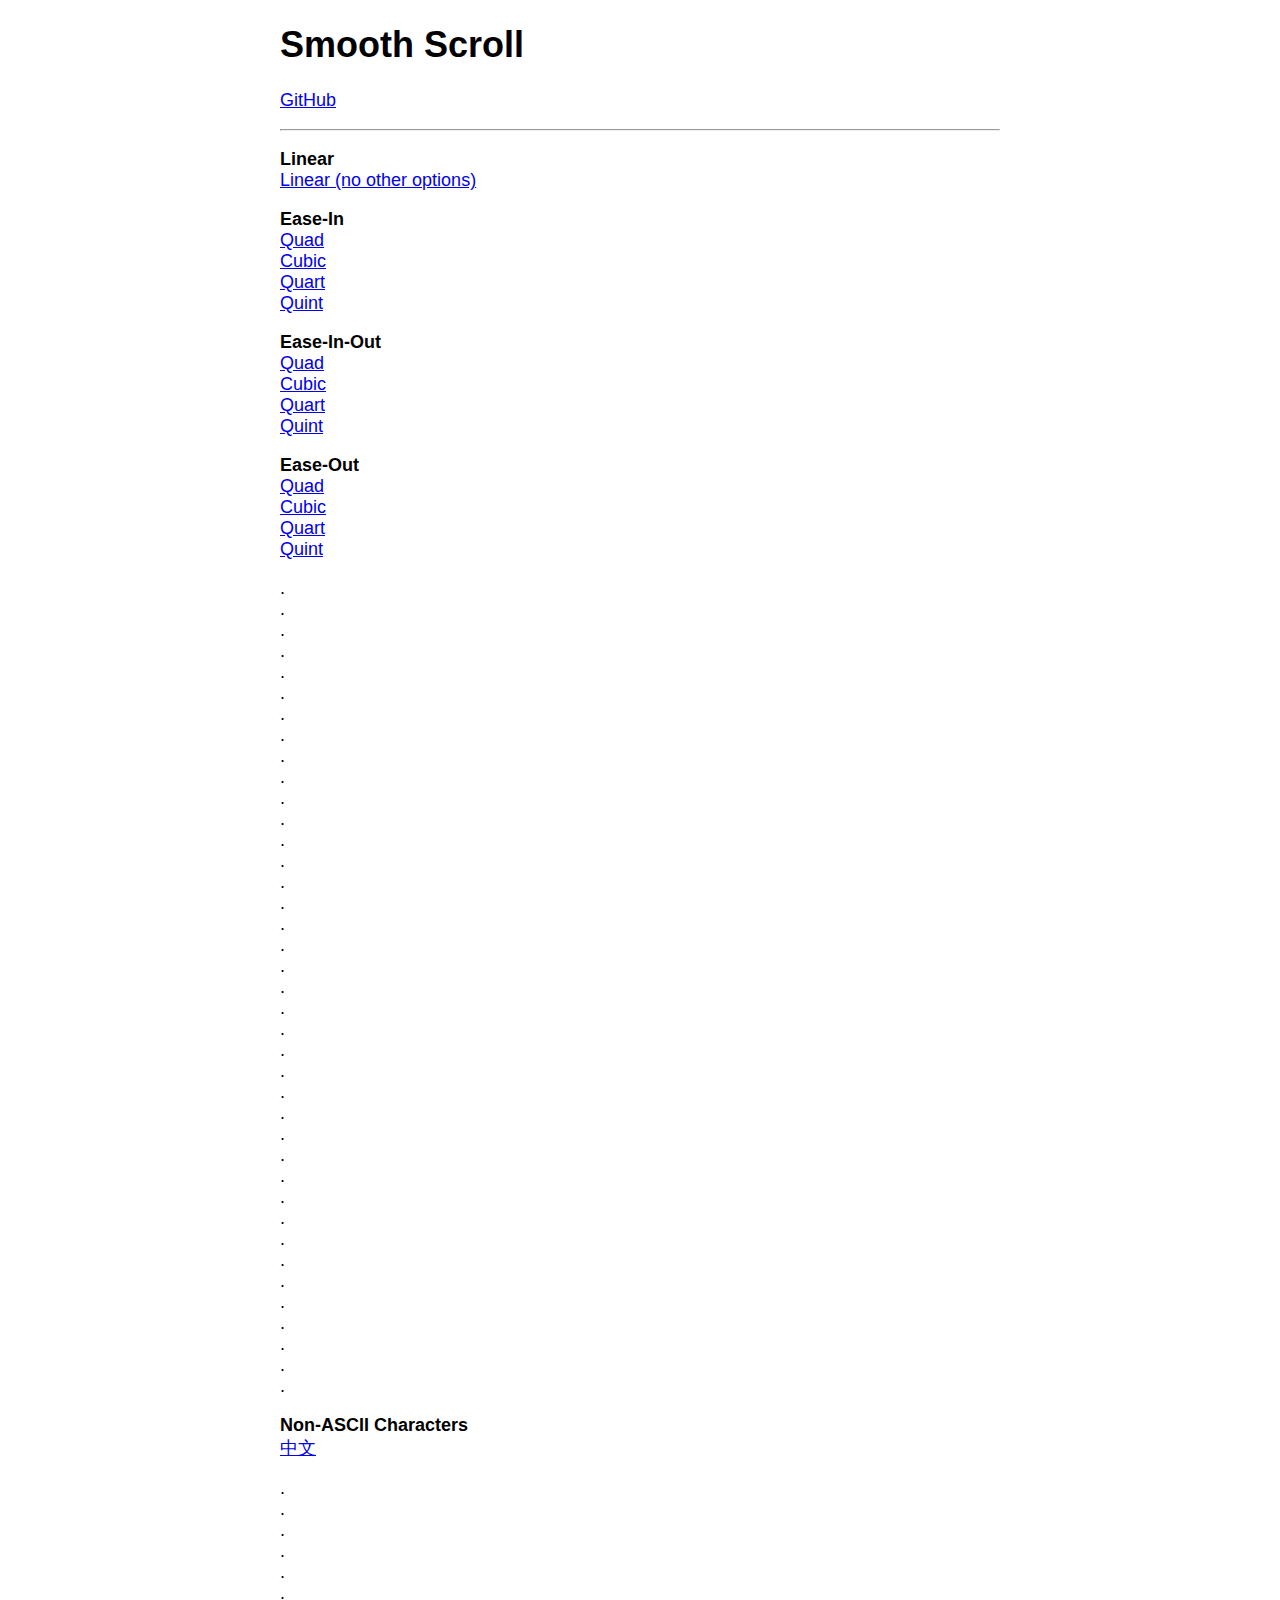
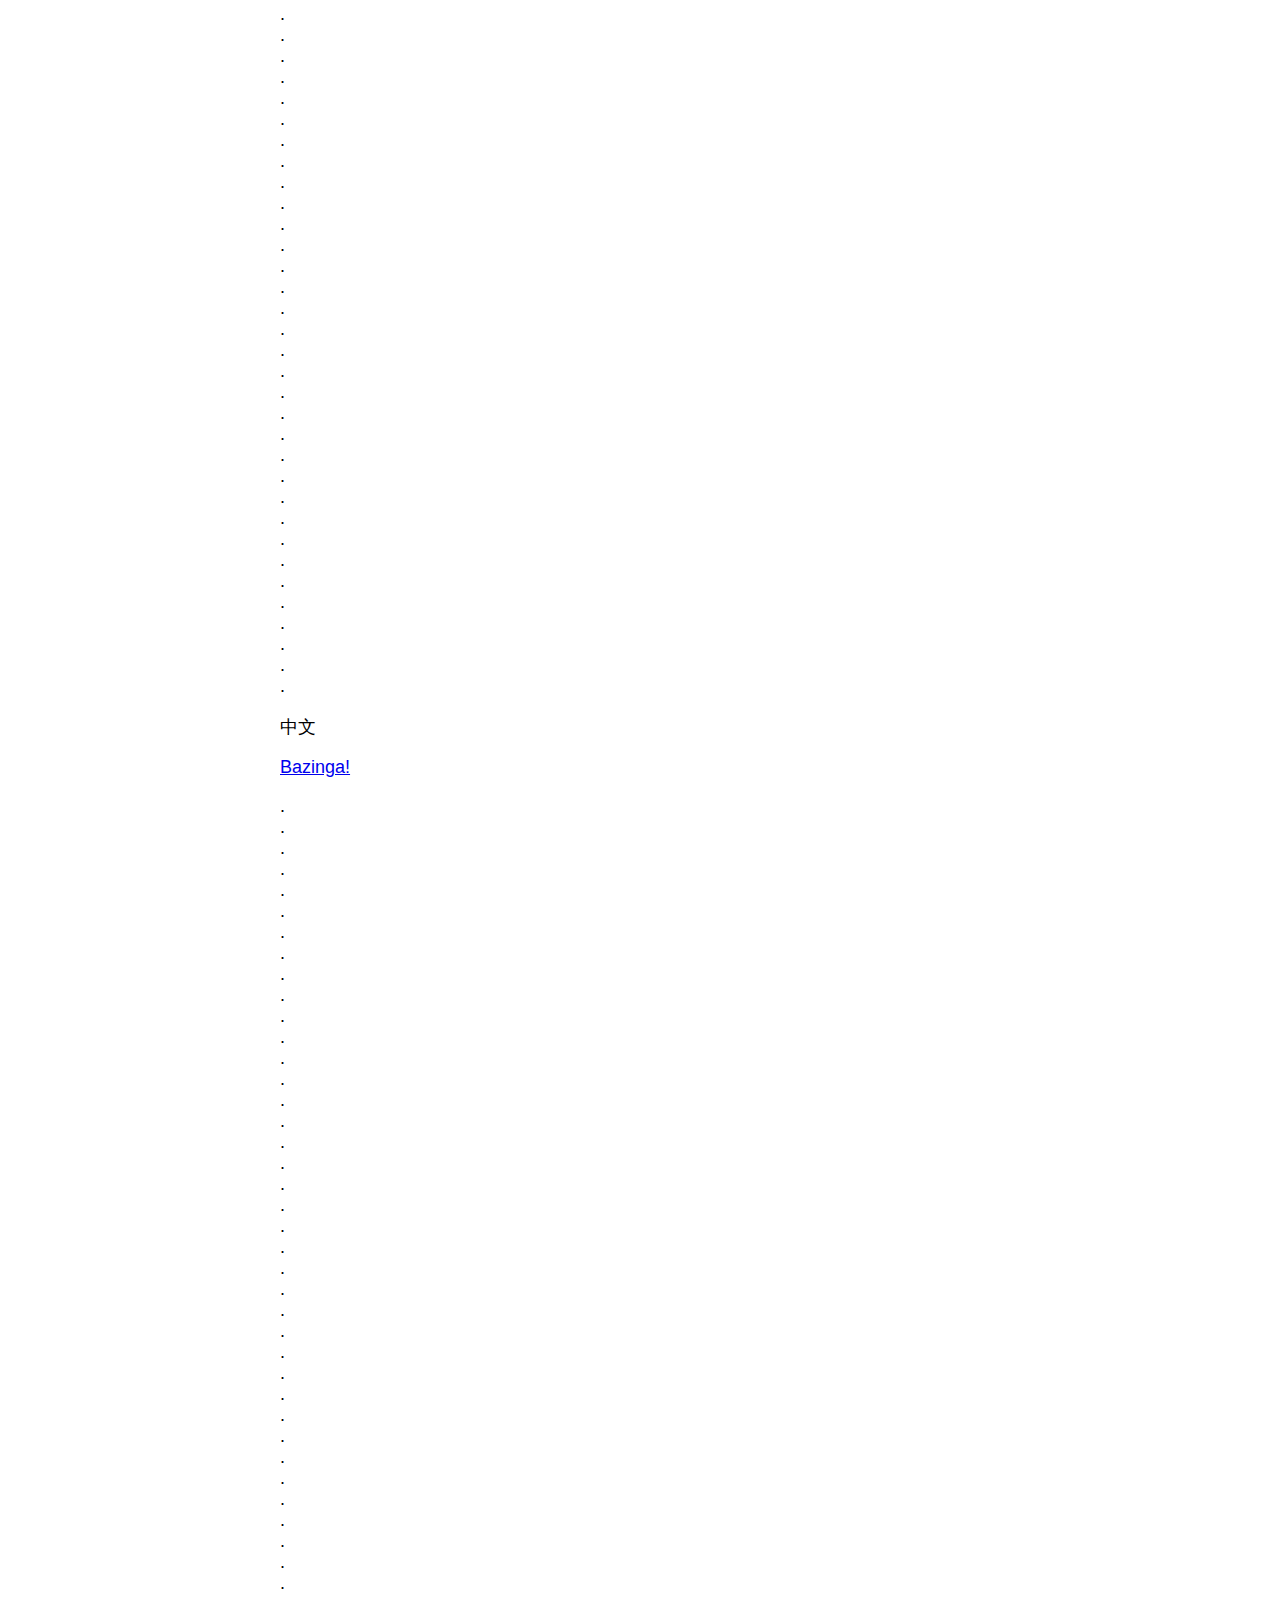
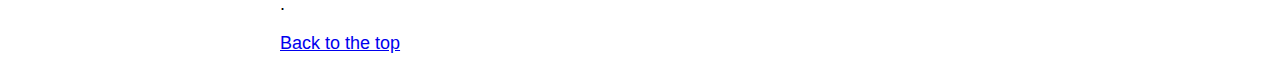
<file: libraries/smooth-scroll-master/docs/index.html>
<!DOCTYPE html>
<html lang="en">

	<head>
		<meta charset="utf-8">
		<title>Smooth Scroll</title>
		<meta name="viewport" content="width=device-width, initial-scale=1.0">

		<!-- stylesheets -->
		<style type="text/css">
			body {
				font-family: -apple-system, BlinkMacSystemFont, "Segoe UI", "Roboto", "Oxygen", "Ubuntu", "Cantarell", "Fira Sans", "Droid Sans", "Helvetica Neue", sans-serif;
				font-size: 112.5%;
				margin-left: auto;
				margin-right: auto;
				max-width: 40em;
				width: 88%;
			}
		</style>
	</head>

	<body>

		<main id="top">

			<nav>
				<h1>Smooth Scroll</h1>
				<p><a href="https://github.com/cferdinandi/smooth-scroll">GitHub</a></p>
				<hr>
			</nav>

			<section>
<p>
    <strong>Linear</strong><br>
    <a data-easing="linear" href="#bazinga">Linear (no other options)</a><br>
</p>

<p>
    <strong>Ease-In</strong><br>
    <a data-easing="easeInQuad" href="#bazinga">Quad</a><br>
    <a data-easing="easeInCubic" href="#bazinga">Cubic</a><br>
    <a data-easing="easeInQuart" href="#bazinga">Quart</a><br>
    <a data-easing="easeInQuint" href="#bazinga">Quint</a>
</p>

<p>
    <strong>Ease-In-Out</strong><br>
    <a data-easing="easeInOutQuad" href="#bazinga">Quad</a><br>
    <a data-easing="easeInOutCubic" href="#bazinga">Cubic</a><br>
    <a data-easing="easeInOutQuart" href="#bazinga">Quart</a><br>
    <a data-easing="easeInOutQuint" href="#bazinga">Quint</a>
</p>

<p>
    <strong>Ease-Out</strong><br>
    <a data-easing="easeOutQuad" href="#bazinga">Quad</a><br>
    <a data-easing="easeOutCubic" href="#bazinga">Cubic</a><br>
    <a data-easing="easeOutQuart" href="#bazinga">Quart</a><br>
    <a data-easing="easeOutQuint" href="#bazinga">Quint</a>
</p>

<p>
    .<br>.<br>.<br>.<br>.<br>.<br>.<br>.<br>.<br>.<br>.<br>.<br>.<br>
    .<br>.<br>.<br>.<br>.<br>.<br>.<br>.<br>.<br>.<br>.<br>.<br>.<br>
    .<br>.<br>.<br>.<br>.<br>.<br>.<br>.<br>.<br>.<br>.<br>.<br>.
</p>

<p>
    <strong>Non-ASCII Characters</strong><br>
    <a href="#中文">中文</a>
</p>

<p>
    .<br>.<br>.<br>.<br>.<br>.<br>.<br>.<br>.<br>.<br>.<br>.<br>.<br>
    .<br>.<br>.<br>.<br>.<br>.<br>.<br>.<br>.<br>.<br>.<br>.<br>.<br>
    .<br>.<br>.<br>.<br>.<br>.<br>.<br>.<br>.<br>.<br>.<br>.<br>.
</p>

<p id="中文">中文</p>

<p id="bazinga"><a href="#1@#%^-bottom">Bazinga!</a></p>

<p>
    .<br>.<br>.<br>.<br>.<br>.<br>.<br>.<br>.<br>.<br>.<br>.<br>.<br>
    .<br>.<br>.<br>.<br>.<br>.<br>.<br>.<br>.<br>.<br>.<br>.<br>.<br>
    .<br>.<br>.<br>.<br>.<br>.<br>.<br>.<br>.<br>.<br>.<br>.<br>.
</p>

<p id="1@#%^-bottom"><a href="#top">Back to the top</a></p>
			</section>
		</main>

		<!-- Javascript -->
		<script src="dist/smooth-scroll.polyfills.min.js"></script>
		<script>

			// Instantiate Scrolls
			var scroll = new SmoothScroll('a[href*="#"]:not([data-easing])');

			var linear = new SmoothScroll('[data-easing="linear"]', {easing: 'linear'});

			var easeInQuad = new SmoothScroll('[data-easing="easeInQuad"]', {easing: 'easeInQuad'});
			var easeInCubic = new SmoothScroll('[data-easing="easeInCubic"]', {easing: 'easeInCubic'});
			var easeInQuart = new SmoothScroll('[data-easing="easeInQuart"]', {easing: 'easeInQuart'});
			var easeInQuint = new SmoothScroll('[data-easing="easeInQuint"]', {easing: 'easeInQuint'});

			var easeInOutQuad = new SmoothScroll('[data-easing="easeInOutQuad"]', {easing: 'easeInOutQuad'});
			var easeInOutCubic = new SmoothScroll('[data-easing="easeInOutCubic"]', {easing: 'easeInOutCubic'});
			var easeInOutQuart = new SmoothScroll('[data-easing="easeInOutQuart"]', {easing: 'easeInOutQuart'});
			var easeInOutQuint = new SmoothScroll('[data-easing="easeInOutQuint"]', {easing: 'easeInOutQuint'});

			var easeOutQuad = new SmoothScroll('[data-easing="easeOutQuad"]', {easing: 'easeOutQuad'});
			var easeOutCubic = new SmoothScroll('[data-easing="easeOutCubic"]', {easing: 'easeOutCubic'});
			var easeOutQuart = new SmoothScroll('[data-easing="easeOutQuart"]', {easing: 'easeOutQuart'});
			var easeOutQuint = new SmoothScroll('[data-easing="easeOutQuint"]', {easing: 'easeOutQuint'});

			// Log scroll events
			var logScrollEvent = function (event) {
				console.log('type:', event.type);
				console.log('anchor:', event.detail.anchor);
				console.log('toggle:', event.detail.toggle);
			};
			document.addEventListener('scrollStart', logScrollEvent, false);
			document.addEventListener('scrollStop', logScrollEvent, false);
			document.addEventListener('scrollCancel', logScrollEvent, false);
		</script>


	</body>
</html>
</file>
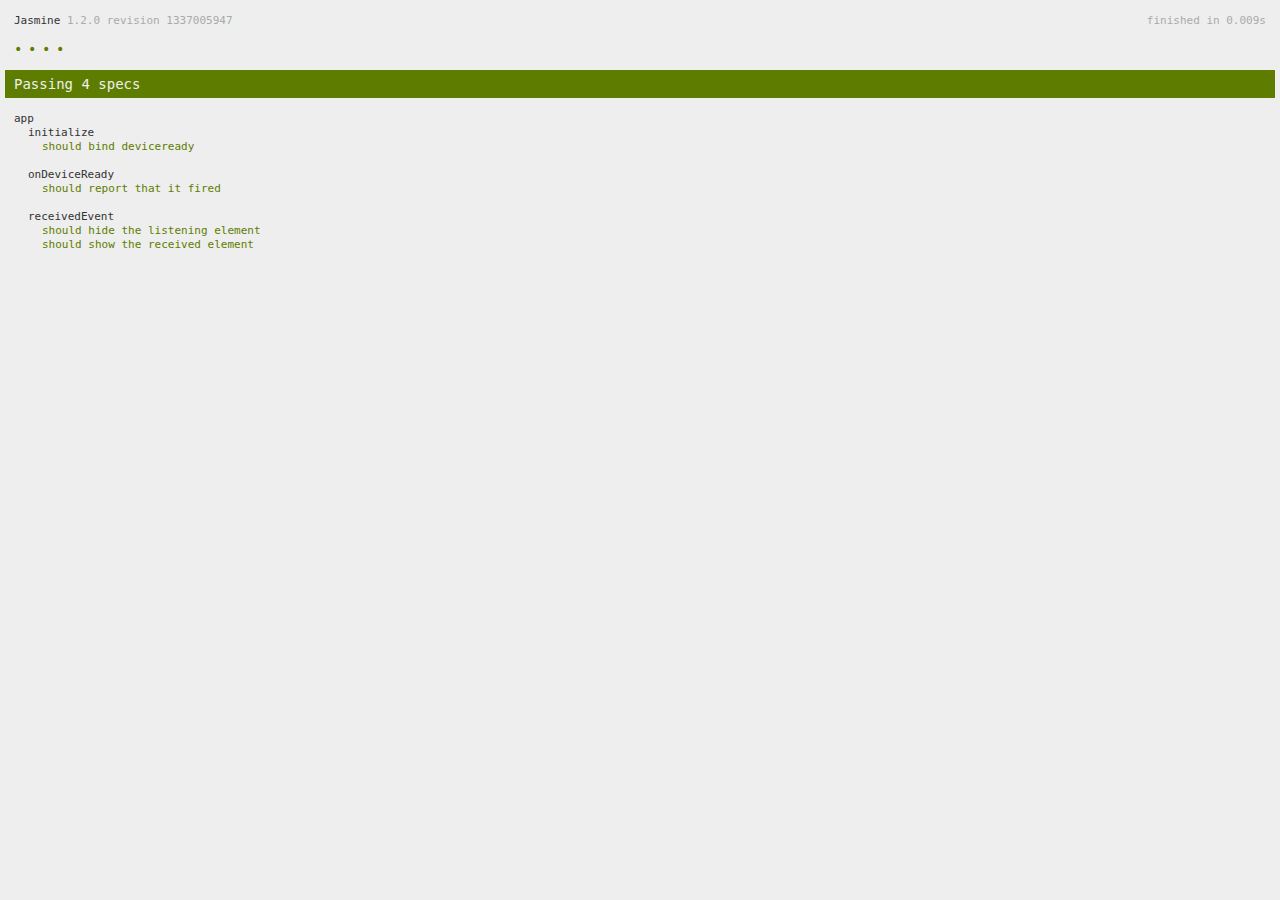
<file: spec.html>
<!DOCTYPE html>
<!--
    Licensed to the Apache Software Foundation (ASF) under one
    or more contributor license agreements.  See the NOTICE file
    distributed with this work for additional information
    regarding copyright ownership.  The ASF licenses this file
    to you under the Apache License, Version 2.0 (the
    "License"); you may not use this file except in compliance
    with the License.  You may obtain a copy of the License at

    http://www.apache.org/licenses/LICENSE-2.0

    Unless required by applicable law or agreed to in writing,
    software distributed under the License is distributed on an
    "AS IS" BASIS, WITHOUT WARRANTIES OR CONDITIONS OF ANY
     KIND, either express or implied.  See the License for the
    specific language governing permissions and limitations
    under the License.
-->
<html>
    <head>
        <title>Jasmine Spec Runner</title>

        <!-- jasmine source -->
        <link rel="shortcut icon" type="image/png" href="spec/lib/jasmine-1.2.0/jasmine_favicon.png">
        <link rel="stylesheet" type="text/css" href="spec/lib/jasmine-1.2.0/jasmine.css">
        <script type="text/javascript" src="spec/lib/jasmine-1.2.0/jasmine.js"></script>
        <script type="text/javascript" src="spec/lib/jasmine-1.2.0/jasmine-html.js"></script>

        <!-- include source files here... -->
        <script type="text/javascript" src="js/index.js"></script>

        <!-- include spec files here... -->
        <script type="text/javascript" src="spec/helper.js"></script>
        <script type="text/javascript" src="spec/index.js"></script>

        <script type="text/javascript">
            (function() {
                var jasmineEnv = jasmine.getEnv();
                jasmineEnv.updateInterval = 1000;

                var htmlReporter = new jasmine.HtmlReporter();

                jasmineEnv.addReporter(htmlReporter);

                jasmineEnv.specFilter = function(spec) {
                    return htmlReporter.specFilter(spec);
                };

                var currentWindowOnload = window.onload;

                window.onload = function() {
                    if (currentWindowOnload) {
                        currentWindowOnload();
                    }
                    execJasmine();
                };

                function execJasmine() {
                    jasmineEnv.execute();
                }
            })();
        </script>
    </head>
    <body>
        <div id="stage" style="display:none;"></div>
    </body>
</html>
</file>
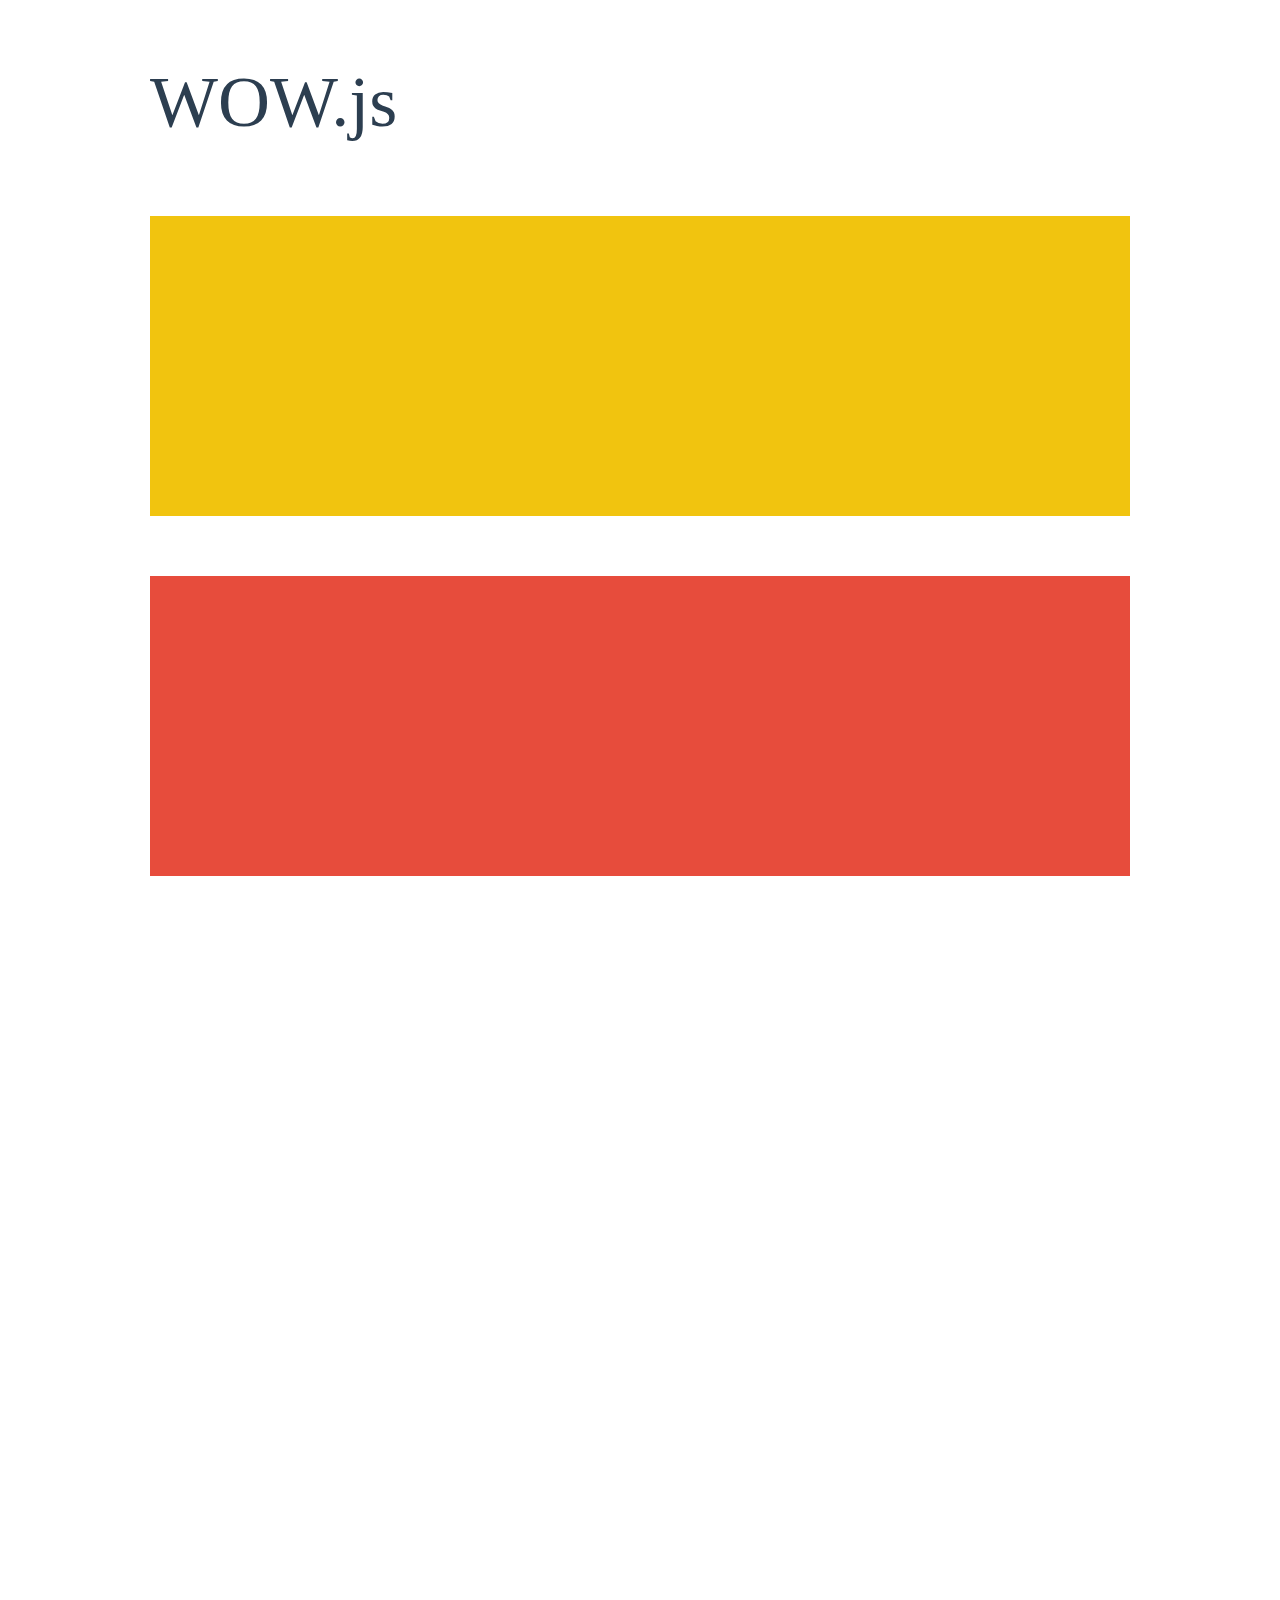
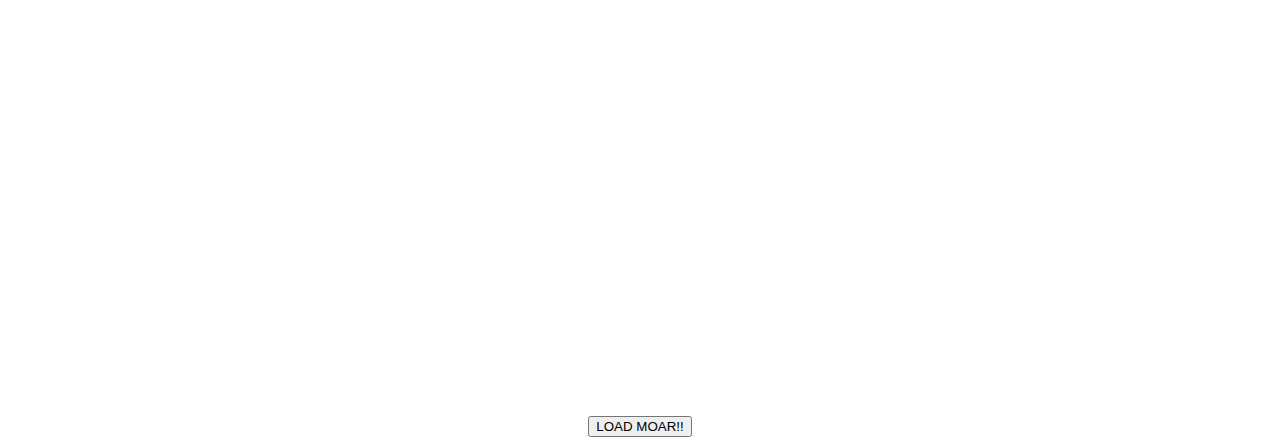
<file: libraries/WOW/demo.html>
<!doctype html>

<html lang="en">
<head>
  <meta charset="utf-8">
  <title>WOW</title>
  <link rel="stylesheet" href="css/libs/animate.css">
  <link rel="stylesheet" href="css/site.css">
  <style>
    .wow:first-child {
      visibility: hidden;
    }
  </style>
  <!--[if IE]>
    <script src="http://html5shiv.googlecode.com/svn/trunk/html5.js"></script>
  <![endif]-->
</head>

<body>
  <div id="container">
    <header>
      <h1>WOW.js</h1>
    </header>
    <div id="main">
      <section class="wow fadeInDown" style="background-color: #f1c40f;"></section>
      <section class="wow pulse" style="background-color: #e74c3c;" data-wow-iteration="infinite" data-wow-duration="1500ms"></section>
      <section class="section--purple wow slideInRight" data-wow-delay="2s"></section>
      <section class="section--blue wow bounceInLeft" data-wow-offset="300"></section>
      <section class="section--green wow slideInLeft" data-wow-duration="4s"></section>
      <button id="moar">LOAD MOAR!!</button>
    </div>
  </div>
  <script src="dist/wow.js"></script>
  <script>
    wow = new WOW(
      {
        animateClass: 'animated',
        offset:       100,
        callback:     function(box) {
          console.log("WOW: animating <" + box.tagName.toLowerCase() + ">")
        }
      }
    );
    wow.init();
    document.getElementById('moar').onclick = function() {
      var section = document.createElement('section');
      section.className = 'section--purple wow fadeInDown';
      this.parentNode.insertBefore(section, this);
    };
  </script>
</body>
</html>
</file>
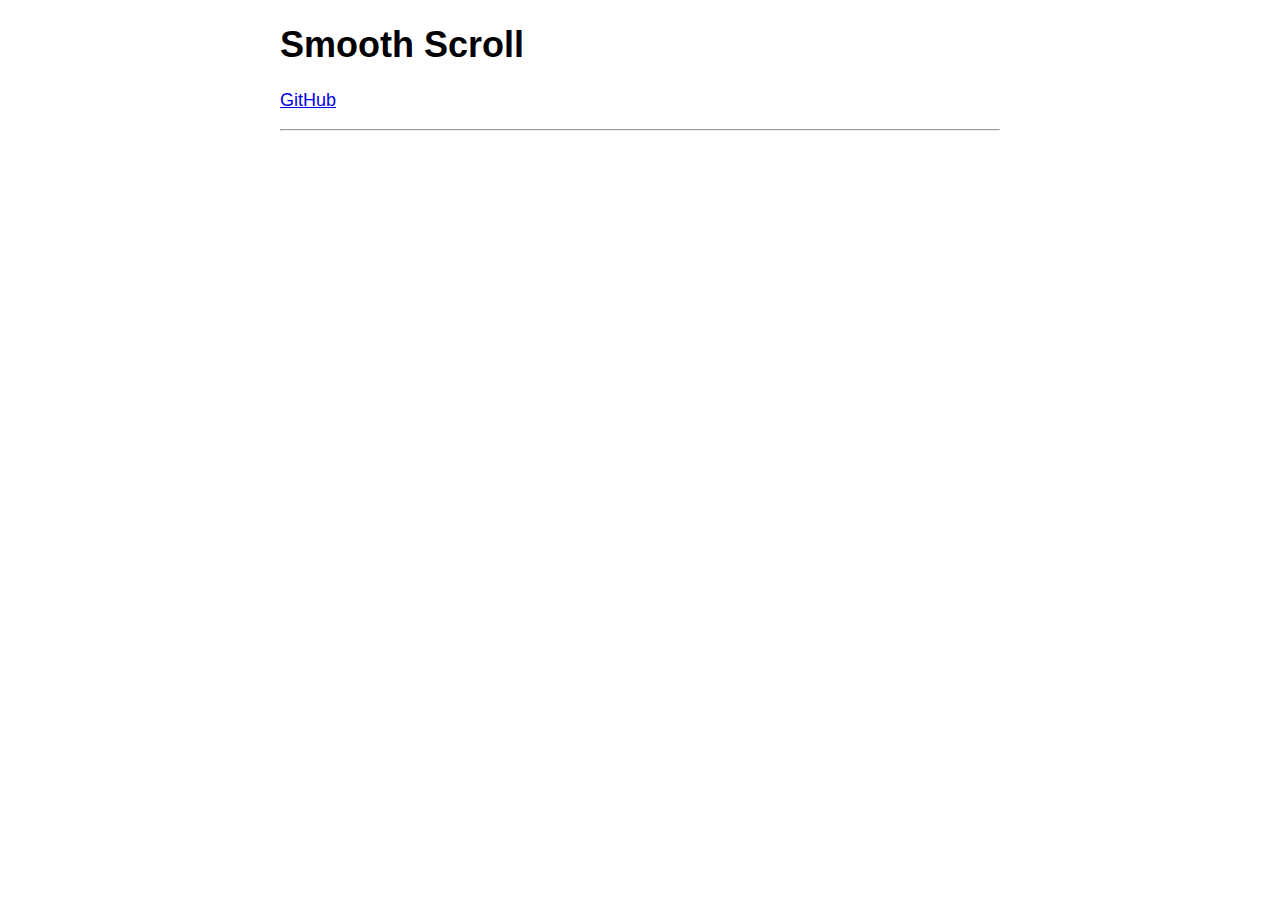
<file: libraries/smooth-scroll-master/src/docs/_templates/_header.html>
<!DOCTYPE html>
<html lang="en">

	<head>
		<meta charset="utf-8">
		<title>Smooth Scroll</title>
		<meta name="viewport" content="width=device-width, initial-scale=1.0">

		<!-- stylesheets -->
		<style type="text/css">
			body {
				font-family: -apple-system, BlinkMacSystemFont, "Segoe UI", "Roboto", "Oxygen", "Ubuntu", "Cantarell", "Fira Sans", "Droid Sans", "Helvetica Neue", sans-serif;
				font-size: 112.5%;
				margin-left: auto;
				margin-right: auto;
				max-width: 40em;
				width: 88%;
			}
		</style>
	</head>

	<body>

		<main id="top">

			<nav>
				<h1>Smooth Scroll</h1>
				<p><a href="https://github.com/cferdinandi/smooth-scroll">GitHub</a></p>
				<hr>
			</nav>

			<section>
</file>
<file: spec/lib/jasmine-1.2.0/jasmine.css>
body { background-color: #eeeeee; padding: 0; margin: 5px; overflow-y: scroll; }

#HTMLReporter { font-size: 11px; font-family: Monaco, "Lucida Console", monospace; line-height: 14px; color: #333333; }
#HTMLReporter a { text-decoration: none; }
#HTMLReporter a:hover { text-decoration: underline; }
#HTMLReporter p, #HTMLReporter h1, #HTMLReporter h2, #HTMLReporter h3, #HTMLReporter h4, #HTMLReporter h5, #HTMLReporter h6 { margin: 0; line-height: 14px; }
#HTMLReporter .banner, #HTMLReporter .symbolSummary, #HTMLReporter .summary, #HTMLReporter .resultMessage, #HTMLReporter .specDetail .description, #HTMLReporter .alert .bar, #HTMLReporter .stackTrace { padding-left: 9px; padding-right: 9px; }
#HTMLReporter #jasmine_content { position: fixed; right: 100%; }
#HTMLReporter .version { color: #aaaaaa; }
#HTMLReporter .banner { margin-top: 14px; }
#HTMLReporter .duration { color: #aaaaaa; float: right; }
#HTMLReporter .symbolSummary { overflow: hidden; *zoom: 1; margin: 14px 0; }
#HTMLReporter .symbolSummary li { display: block; float: left; height: 7px; width: 14px; margin-bottom: 7px; font-size: 16px; }
#HTMLReporter .symbolSummary li.passed { font-size: 14px; }
#HTMLReporter .symbolSummary li.passed:before { color: #5e7d00; content: "\02022"; }
#HTMLReporter .symbolSummary li.failed { line-height: 9px; }
#HTMLReporter .symbolSummary li.failed:before { color: #b03911; content: "x"; font-weight: bold; margin-left: -1px; }
#HTMLReporter .symbolSummary li.skipped { font-size: 14px; }
#HTMLReporter .symbolSummary li.skipped:before { color: #bababa; content: "\02022"; }
#HTMLReporter .symbolSummary li.pending { line-height: 11px; }
#HTMLReporter .symbolSummary li.pending:before { color: #aaaaaa; content: "-"; }
#HTMLReporter .bar { line-height: 28px; font-size: 14px; display: block; color: #eee; }
#HTMLReporter .runningAlert { background-color: #666666; }
#HTMLReporter .skippedAlert { background-color: #aaaaaa; }
#HTMLReporter .skippedAlert:first-child { background-color: #333333; }
#HTMLReporter .skippedAlert:hover { text-decoration: none; color: white; text-decoration: underline; }
#HTMLReporter .passingAlert { background-color: #a6b779; }
#HTMLReporter .passingAlert:first-child { background-color: #5e7d00; }
#HTMLReporter .failingAlert { background-color: #cf867e; }
#HTMLReporter .failingAlert:first-child { background-color: #b03911; }
#HTMLReporter .results { margin-top: 14px; }
#HTMLReporter #details { display: none; }
#HTMLReporter .resultsMenu, #HTMLReporter .resultsMenu a { background-color: #fff; color: #333333; }
#HTMLReporter.showDetails .summaryMenuItem { font-weight: normal; text-decoration: inherit; }
#HTMLReporter.showDetails .summaryMenuItem:hover { text-decoration: underline; }
#HTMLReporter.showDetails .detailsMenuItem { font-weight: bold; text-decoration: underline; }
#HTMLReporter.showDetails .summary { display: none; }
#HTMLReporter.showDetails #details { display: block; }
#HTMLReporter .summaryMenuItem { font-weight: bold; text-decoration: underline; }
#HTMLReporter .summary { margin-top: 14px; }
#HTMLReporter .summary .suite .suite, #HTMLReporter .summary .specSummary { margin-left: 14px; }
#HTMLReporter .summary .specSummary.passed a { color: #5e7d00; }
#HTMLReporter .summary .specSummary.failed a { color: #b03911; }
#HTMLReporter .description + .suite { margin-top: 0; }
#HTMLReporter .suite { margin-top: 14px; }
#HTMLReporter .suite a { color: #333333; }
#HTMLReporter #details .specDetail { margin-bottom: 28px; }
#HTMLReporter #details .specDetail .description { display: block; color: white; background-color: #b03911; }
#HTMLReporter .resultMessage { padding-top: 14px; color: #333333; }
#HTMLReporter .resultMessage span.result { display: block; }
#HTMLReporter .stackTrace { margin: 5px 0 0 0; max-height: 224px; overflow: auto; line-height: 18px; color: #666666; border: 1px solid #ddd; background: white; white-space: pre; }

#TrivialReporter { padding: 8px 13px; position: absolute; top: 0; bottom: 0; left: 0; right: 0; overflow-y: scroll; background-color: white; font-family: "Helvetica Neue Light", "Lucida Grande", "Calibri", "Arial", sans-serif; /*.resultMessage {*/ /*white-space: pre;*/ /*}*/ }
#TrivialReporter a:visited, #TrivialReporter a { color: #303; }
#TrivialReporter a:hover, #TrivialReporter a:active { color: blue; }
#TrivialReporter .run_spec { float: right; padding-right: 5px; font-size: .8em; text-decoration: none; }
#TrivialReporter .banner { color: #303; background-color: #fef; padding: 5px; }
#TrivialReporter .logo { float: left; font-size: 1.1em; padding-left: 5px; }
#TrivialReporter .logo .version { font-size: .6em; padding-left: 1em; }
#TrivialReporter .runner.running { background-color: yellow; }
#TrivialReporter .options { text-align: right; font-size: .8em; }
#TrivialReporter .suite { border: 1px outset gray; margin: 5px 0; padding-left: 1em; }
#TrivialReporter .suite .suite { margin: 5px; }
#TrivialReporter .suite.passed { background-color: #dfd; }
#TrivialReporter .suite.failed { background-color: #fdd; }
#TrivialReporter .spec { margin: 5px; padding-left: 1em; clear: both; }
#TrivialReporter .spec.failed, #TrivialReporter .spec.passed, #TrivialReporter .spec.skipped { padding-bottom: 5px; border: 1px solid gray; }
#TrivialReporter .spec.failed { background-color: #fbb; border-color: red; }
#TrivialReporter .spec.passed { background-color: #bfb; border-color: green; }
#TrivialReporter .spec.skipped { background-color: #bbb; }
#TrivialReporter .messages { border-left: 1px dashed gray; padding-left: 1em; padding-right: 1em; }
#TrivialReporter .passed { background-color: #cfc; display: none; }
#TrivialReporter .failed { background-color: #fbb; }
#TrivialReporter .skipped { color: #777; background-color: #eee; display: none; }
#TrivialReporter .resultMessage span.result { display: block; line-height: 2em; color: black; }
#TrivialReporter .resultMessage .mismatch { color: black; }
#TrivialReporter .stackTrace { white-space: pre; font-size: .8em; margin-left: 10px; max-height: 5em; overflow: auto; border: 1px inset red; padding: 1em; background: #eef; }
#TrivialReporter .finished-at { padding-left: 1em; font-size: .6em; }
#TrivialReporter.show-passed .passed, #TrivialReporter.show-skipped .skipped { display: block; }
#TrivialReporter #jasmine_content { position: fixed; right: 100%; }
#TrivialReporter .runner { border: 1px solid gray; display: block; margin: 5px 0; padding: 2px 0 2px 10px; }
</file>
<file: libraries/WOW/css/site.css>
h1 {
  font-size:     72px;
  line-height:   1.5;
  color: #2c3e50;
  font-weight:   100;
}

#container {
  width:  980px;
  margin: 0 auto;
}

section {
  height: 300px;
  margin: 60px 0;
}

.section--purple {
  background-color: #9b59b6;
}

.section--blue {
  background-color: #3498db;
}

.section--green {
  background-color: #2ecc71;
}

#main {
  text-align: center;
}

#more {
  margin: 20px auto 48px;
}
</file>
